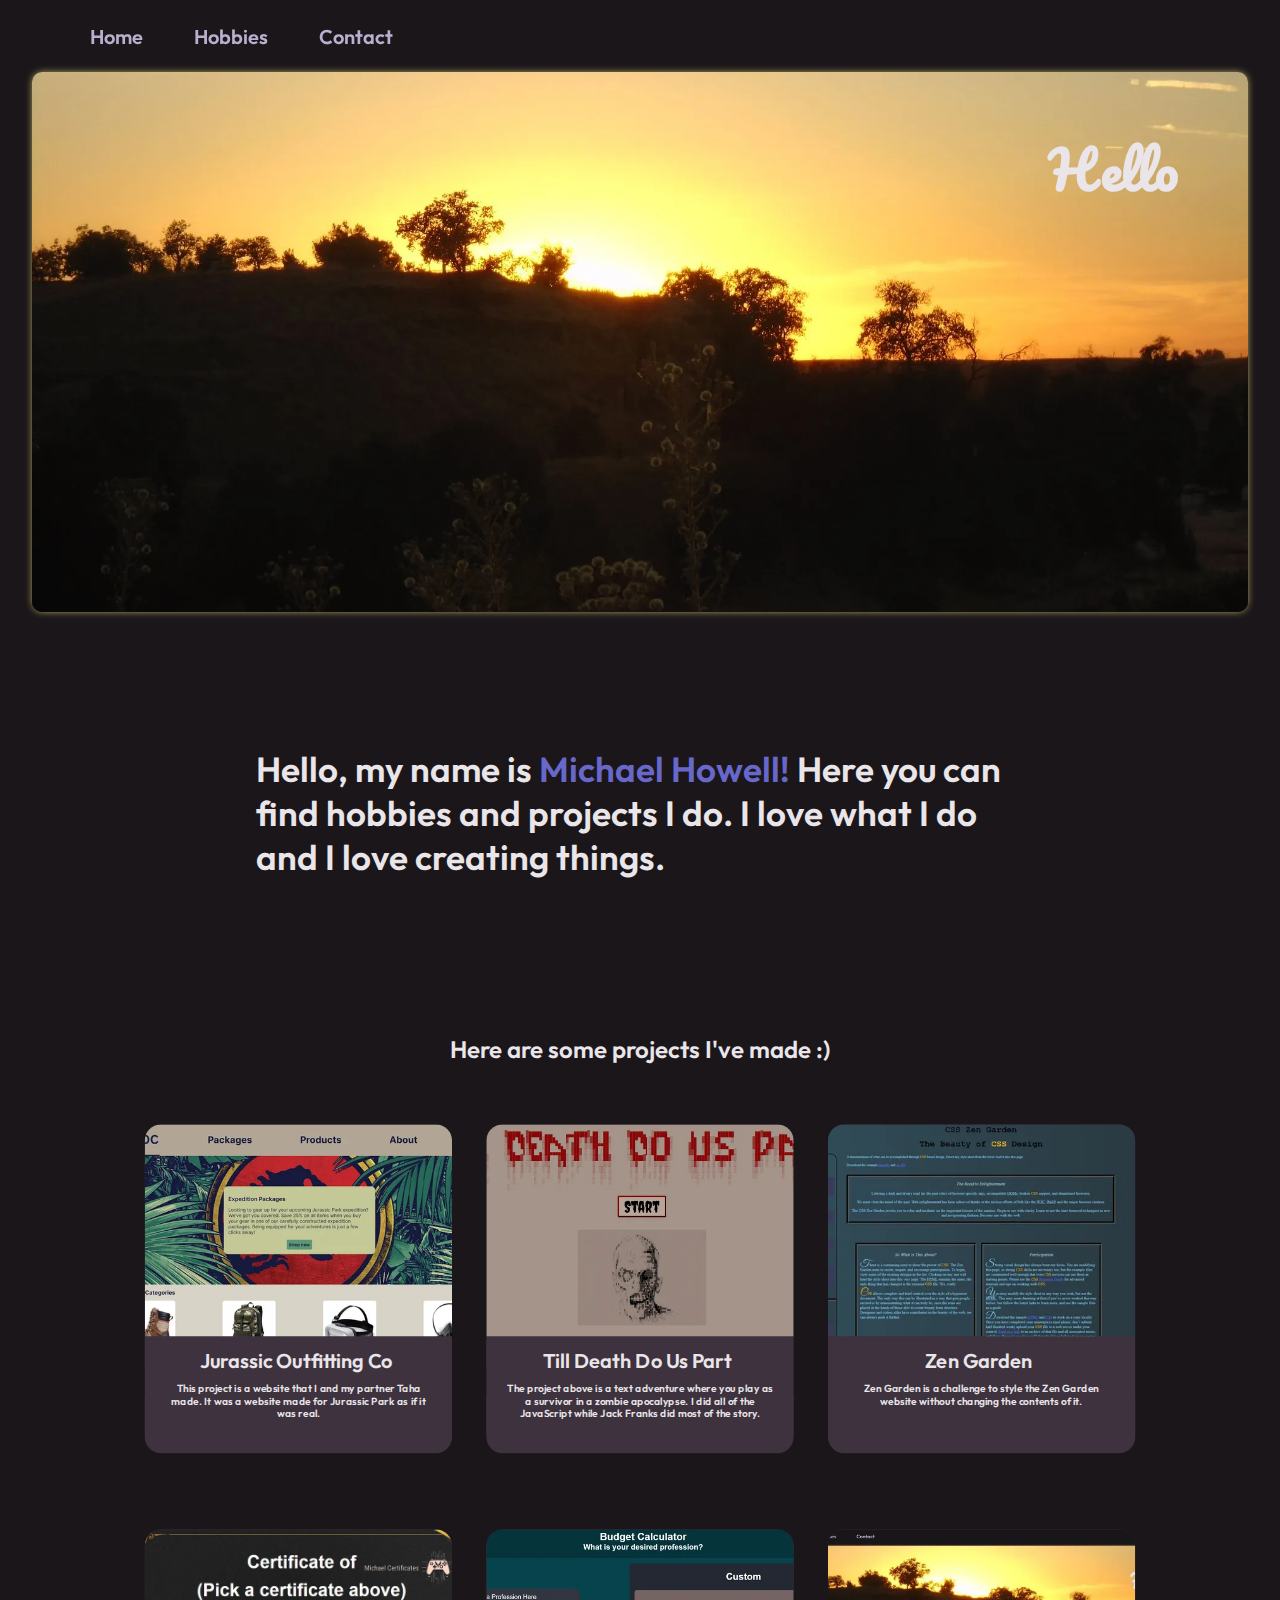
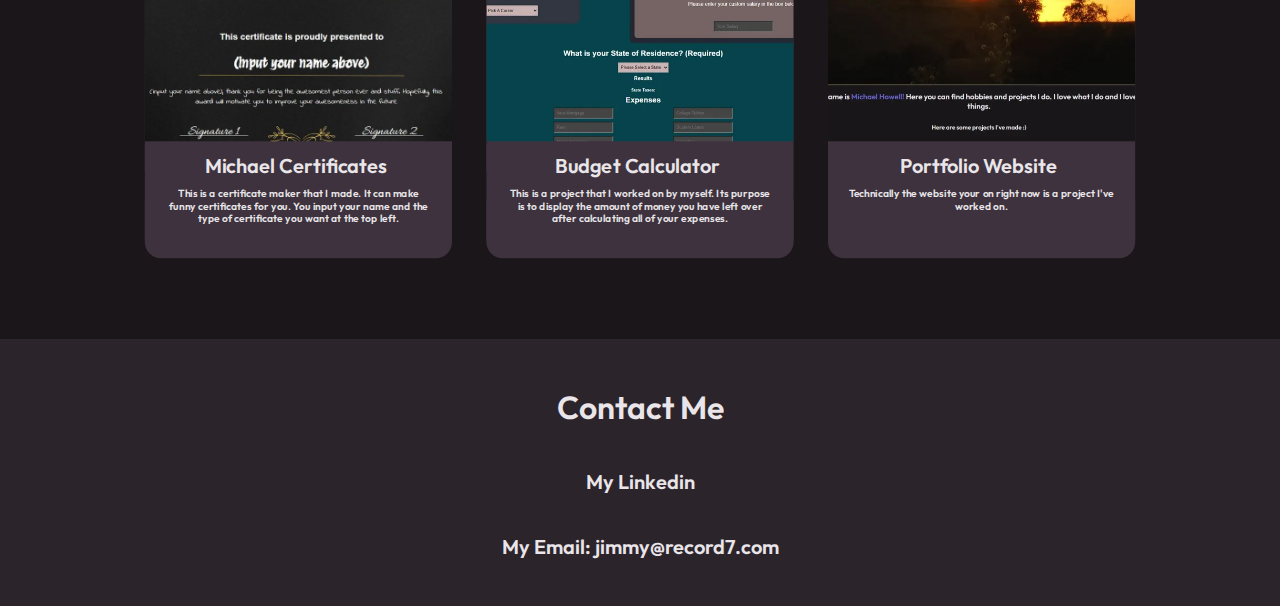
<file: index.html>
<!DOCTYPE html>
<html lang="en">

<head>
    <meta charset="UTF-8">
    <meta name="viewport" content="width=device-width, initial-scale=1.0">
    <meta name="description"
        content="Michael Howell's Web Portfolio that includes all of my web projects and skills that come with creating websites with CSS, JavaScript/JS, and HTML.">
    <title>Michael Howell's Portfolio</title>
    <link rel="stylesheet" href="/styles/style.css">
    <script src="/scripts/fade.js"></script>
    <script src="/scripts/copyshow.js"></script>
    <script src="scripts/overflow.js"></script>
</head>

<body>


    <div class="topbar">
        <a href="index.html">Home</a>
        <a href="hobbies.html">Hobbies</a>
        <a href="#" onclick="document.getElementById('cont').scrollIntoView({ behavior: 'smooth' });">Contact</a>
    </div>

    <div class="hello">
        <img src="/images/scene.webp" alt="woodward park scenery">

        <h1 id="hello">Hello</h1>
    </div>

    <div class="expl">
        <p>Hello, my name is <span style="color: rgb(104, 104, 202);">Michael Howell!</span> Here you can find hobbies
            and projects I do. I love what I do and I love
            creating things.</p>
        <h2>Here are some projects I've made :)</h2>
    </div>

    <div class="projects">

        <section>
            <a href="https://jurassicoutfitting.netlify.app/" target="_blank">
                <img src="/images/joc.webp" alt="picture of the jurassic outfitting website I made">
                <h3>Jurassic Outfitting Co</h3>
                <p>This project is a website that I and my partner Taha made. It was a website made for Jurassic Park as
                    if it was real.</p>
            </a>
        </section>
        <section>
            <a href="https://tddup.netlify.app/" target="_blank">
                <img src="/images/tddup.webp" alt="picture of the text adventure game I made">
                <h3>Till Death Do Us Part</h3>
                <p>The project above is a text adventure where you play as a survivor in a zombie apocalypse. I did all
                    of the JavaScript while Jack Franks did most of the story.</p>
            </a>
        </section>
        <section>
            <a href="https://michaelzengarden.netlify.app/" target="_blank">
                <img src="/images/zen.webp" alt="picture of the zen garden website I made">
                <h3>Zen Garden</h3>
                <p>Zen Garden is a challenge to style the Zen Garden website without changing the contents of it.</p>
            </a>
        </section>

    </div>

    <div class="projects">
        <section>
            <a href="https://certificatemakers.netlify.app/" target="_blank">
                <img src="/images/certificate.webp" alt="picture of the certificate maker website I made">
                <h3>Michael Certificates</h3>
                <p>This is a certificate maker that I made. It can make funny certificates for you. You input your name
                    and the type of certificate you want at the top left.</p>
            </a>
        </section>
        <section>
            <a href="https://budgetcalculators.netlify.app/" target="_blank">
                <img src="/images/budget.webp" alt="picture of the budget calculator website I made">
                <h3>Budget Calculator</h3>
                <p>This is a project that I worked on by myself. Its purpose is to display the amount of money you have
                    left over after calculating all of your
                    expenses.</p>
            </a>
        </section>
        <section>
            <a href="index.html" target="_blank">
                <img src="/images/website.webp" alt="picture of this website">
                <h3>Portfolio Website</h3>
                <p>Technically the website your on right now is a project I've worked on.</p>
            </a>
        </section>
    </div>
    <h1 id="copy" class="">My Email Has Been Copied to your Clipboard!</h1>
    <div class="contact" id="cont">
        <h1>Contact Me</h1>
        <a href="https://www.linkedin.com/in/michaeljjh/" target="_blank">My Linkedin</a>
        <a href="#contact" onclick="fadein()">My Email: jimmy@record7.com</a>
    </div>


</body>

</html>
</file>
<file: styles/style.css>
@font-face {
    font-family: 'outfit';
    src: url('/fonts/Outfit-SemiBold.ttf');
    font-weight: normal;
    font-style: normal;
}

@font-face {
    font-family: 'pacifico';
    src: url('/fonts/Pacifico-Regular.ttf');
    font-weight: normal;
    font-style: normal;
}

body {
    font-family: "outfit", sans-serif;
    background-color: #1a161a;
    color: #E9E5E9;
    margin: 0;
    overflow-x: hidden;
}

/* navbar/anchor styling */
a {
    text-decoration: none;
    color: #E9E5E9;
}

.topbar {
    margin-top: auto;
    margin-bottom: auto;
    display: flex;
    align-items: center;
    height: 8vh;
    margin-left: 5vw;
}

.topbar a {
    text-decoration: none;
    color: #b8b0cf;
    margin-left: 0;
    display: inline-flex;
    align-items: center;
    justify-content: center;
    transition: all 0.3s ease;
    backface-visibility: hidden;
    will-change: contents;
    height: 5vh;
    padding-left: 1vw;
    padding-right: 1vw;
    border-radius: 20px;
    text-align: center;
    line-height: 5vh;
    margin-left: 1vw;
    margin-right: 1vw;
    font-size: 20px;
}

.topbar a:hover {
    box-shadow: 5px 8px 9px -1px #000000;
    scale: 1.05;
    background-color: #2c242b;
}

/* The cycling hello languages div */
.hello {
    display: flex;
    justify-content: center;
    width: 100vw;
    font-size: 2vw;
    font-family: "pacifico", cursive;
}

.hello img {
    height: 60vh;
    width: 95vw;
    object-fit: cover;
    border-radius: 10px;
    box-shadow: 0 0 8px -2px #ffec82;
}

#hello {
    position: absolute;
    top: 10vh;
    right: 8vw;
}

/* Explanation Div "My name is..."*/
.expl {
    display: flex;
    flex-direction: row;
    flex-wrap: wrap;
    align-items: center;
    justify-content: center;
}

.expl * {
    width: 100%;
}

.expl h2 {
    display: flex;
    justify-content: center;
}

.expl p {
    margin-top: 15vh;
    margin-bottom: 15vh;
    text-align: left;
    font-size: 35px;
    width: 60%;
}

/* Projects Div */

.projects {
    display: flex;
    justify-content: space-around;
    flex-wrap: wrap;
    scale: 0.8;
    will-change: contents;
}

.projects section {
    width: 30%;
    height: 45vh;
    background-color: #3d323d;
    border-radius: 20px;
    padding: 0;
    text-align: center;
    transition: all 0.5s ease;
    box-sizing: border-box;
    padding-bottom: 3vh;
}



.projects section h3 {
    background-color: #3d323d;
    color: #E9E5E9;
    padding: 10px;
    border-bottom-left-radius: 20px;
    border-bottom-right-radius: 20px;
    bottom: 0;
    left: 0;
    width: 85%;
    margin: 0;
    font-size: 25px;
}

.projects section h3,
.projects p {
    padding-left: 2vw;
    padding-right: 2vw;
    text-align: center;
}



.projects p {
    font-size: 1vw;
    background-color: #3d323d;
    border-radius: 20px;
    margin: 0;
    padding-bottom: 2vh;
    height: 8vh;
}

.projects section img {
    width: 100%;
    height: 70%;
    object-fit: cover;
    border-top-right-radius: 20px;
    border-top-left-radius: 20px;
}

.projects section:hover {
    transform: translateY(-1vh) scale(1.02);
}

/*  */

/* Contact Div */

.contact {
    display: flex;
    flex-direction: column;
    align-items: center;
    text-align: center;
    padding-bottom: 3vh;
    padding-top: 3vh;
    margin-top: 5vh;
    background-color: #2c242b;
}

.contact a {
    display: inline-block;
    text-decoration: none;
    color: #E9E5E9;
    margin: 10px;
    padding: 10px 20px;
    border-radius: 20px;
    transition: all 0.3s ease;
    font-size: 20px;
}

.contact a:hover {
    transform: scale(1.05);
    background-color: #2c242b;
    box-shadow: 3px 6px 9px -1px #000000;
}

/* My email has been copied... */

#copy {
    display: none;
    opacity: 0;
    position: fixed;
    top: 40%;
    left: 50%;
    text-align: center;
    transform: translateX(-50%);
    background-color: rgba(0, 0, 0, 0.8);
    color: white;
    padding: 10px;
    border-radius: 10px;
    z-index: 100;
    width: 80%;
    max-width: 400px;
    transition: opacity 0.3s ease;
    font-size: 20px;
}

/* hobbies page */

/* hobbies div */

.videos {
    display: flex;
    justify-content: space-around;
    align-items: center;
    flex-wrap: wrap;
}

.hobbies video {
    width: 30%;
    border-radius: 20px;
}

.hobbies .hobbytitle {
    width: 100%;
    display: flex;
    justify-content: center;
}

.slide {
    transition: all 0.6s ease;
    display: flex;
    margin-left: 1vw;
    margin-right: 1vw;
}

.videogames {
    margin-top: 20vh;
    margin-bottom: 20vh;
    display: flex;
    justify-content: center;
    align-items: center;
    flex-wrap: wrap;
}

.videogames section {
    width: 20%;
    display: flex;
    flex-wrap: wrap;
    align-items: center;
}

.slide img {
    width: 100%;
    object-fit: cover;
    height: 25vh;
    border-radius: 20px;
}

.notvis {
    opacity: 0;
    transform: rotateX(90deg);
}

.show {
    opacity: 1;
    transform: rotateX(0);
}

/* Mobile Styling */

@media only screen and (max-width: 900px) {
    #hello {
        font-size: 15vw;
        top: 8vh;
    }

    .expl p {
        font-size: 5vw;
        width: 90%;
        margin-top: 5vh;
        margin-bottom: 5vh;
    }

    .expl h2 {
        width: 90%;
        font-size: 20px;
    }

    .projects {
        flex-wrap: wrap;
        justify-content: center;
        scale: 1;
    }

    .projects section {
        width: 80%;
        height: 45vh;
        margin-bottom: 3vh;
        margin-top: 3vh;
    }

    .projects section p {
        font-size: 15px;
    }

    .projects section h3 {
        background-color: #3d323d;
        color: #E9E5E9;
        padding: 10px;
        border-bottom-left-radius: 20px;
        border-bottom-right-radius: 20px;
        position: relative;
        width: auto;
        margin: 0;
        box-sizing: border-box;
        font-size: 25px;
    }

    .hobbies video {
        width: 90%;
        margin-left: 0;
        margin-right: 0;
        margin-bottom: 2vh;
    }

    .hobbies .hobbytitle {
        width: 60%;
    }

    .videogames {
        margin-top: 5vh;
        margin-bottom: 5vh;
    }

    .videogames section {
        font-size: 12px;
        width: 40%;
    }

    .videogames section img {
        height: 10vh;
    }

}

@media only screen and (max-height: 670px) {
    .projects section {
        height: 55vh;

    }

    .projects section p {
        font-size: 13px;
    }
}
</file>
